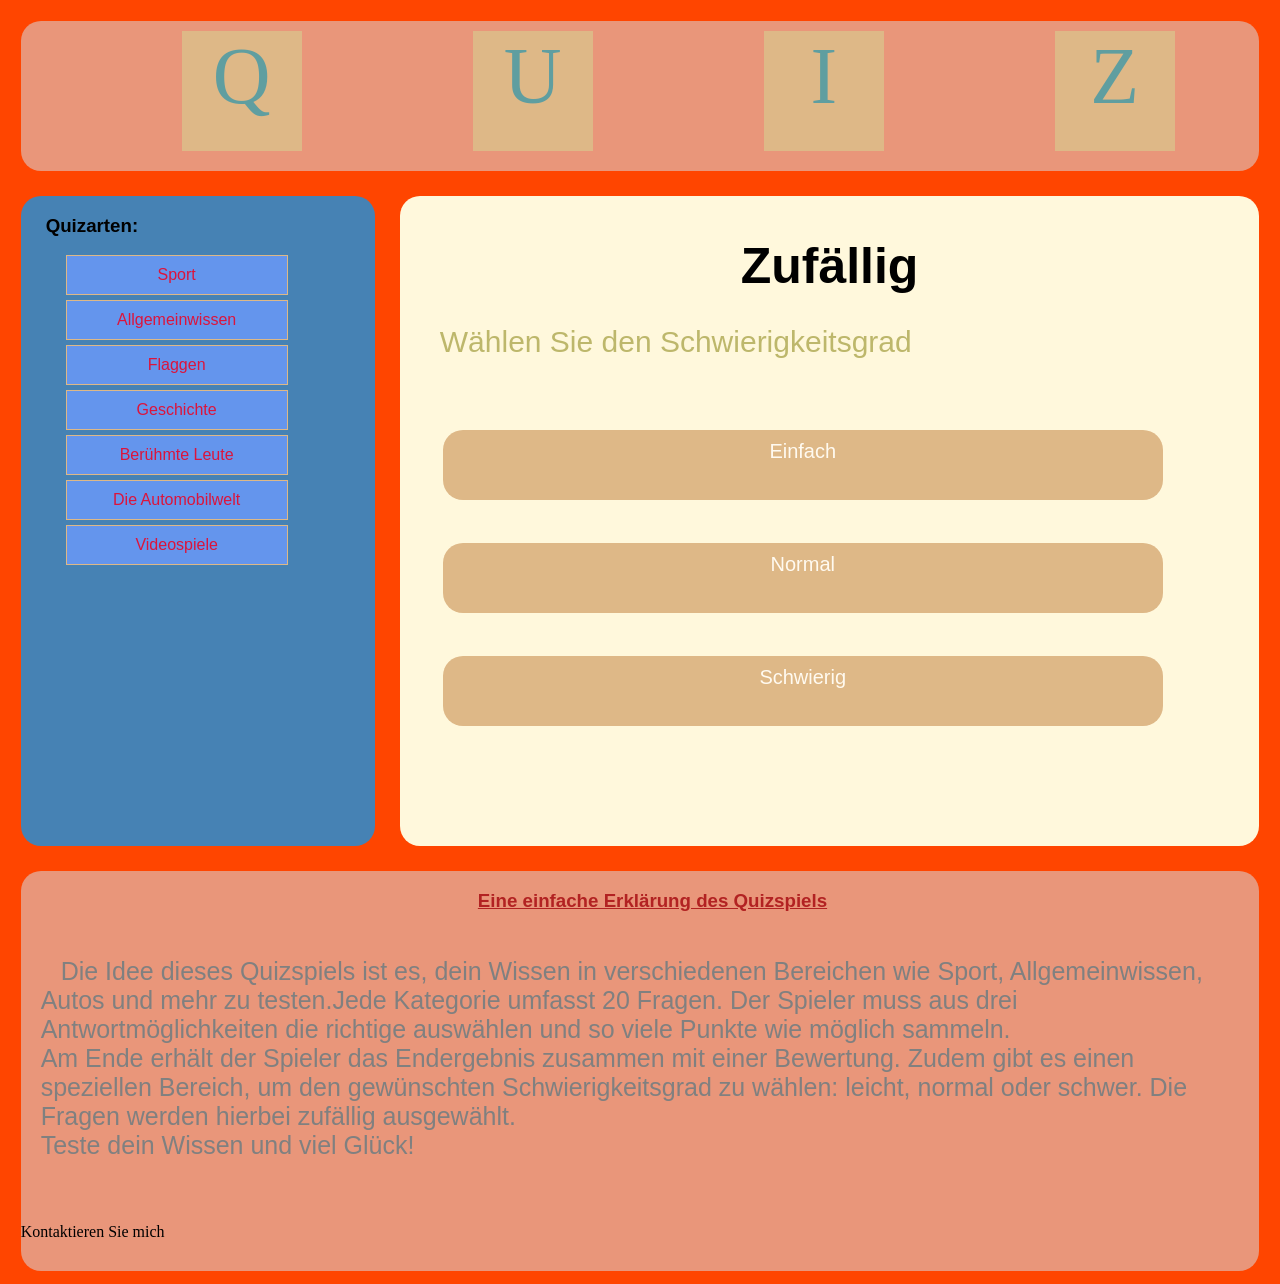
<file: index.html>
<!DOCTYPE html>
<html lang="en">
<head>
    <meta charset="UTF-8">
    <meta name="viewport" content="width=device-width, initial-scale=1.0">
    <title>Quiz</title>
    <script src="controle.js"></script>
    <link rel="stylesheet" href="style.css">
</head>
<body>
    <header><div class="pr">Q</div><div class="pr">U</div><div class="pr">I</div><div class="pr">Z</div></header>
    <nav>
        <h3>Quizarten:</h3>
        <ul>
            <li class="kk"><a href="sport.html">Sport</a></li>
            <li class="kk">Allgemeinwissen</li>
            <li class="kk">Flaggen</li>
            <li class="kk">Geschichte</li>
            <li class="kk">Berühmte Leute</li>
            <li class="kk">Die Automobilwelt</li>
            <li class="kk">Videospiele</li>
        </ul>
    </nav>
    <section>
        <h2>Zufällig</h2>
        <p id="Wäh">Wählen Sie den Schwierigkeitsgrad</p><br>
        <div class="Sch"> Einfach</div>
        <div class="Sch">Normal</div>
        <div class="Sch">Schwierig</div>
    </section>
    <footer>
        <h3 id="erkl">Eine einfache Erklärung des Quizspiels</h3>
        <p id="prekla">Die Idee dieses Quizspiels ist es, dein Wissen in verschiedenen Bereichen wie Sport, Allgemeinwissen, Autos und mehr zu testen.Jede Kategorie umfasst 20 Fragen.
            Der Spieler muss aus drei Antwortmöglichkeiten die richtige auswählen und so viele Punkte wie möglich sammeln.<br>Am Ende erhält der Spieler das Endergebnis zusammen mit einer Bewertung.
            Zudem gibt es einen speziellen Bereich, um den gewünschten Schwierigkeitsgrad zu wählen: leicht, normal oder schwer. Die Fragen werden hierbei zufällig ausgewählt.<br>
            Teste dein Wissen und viel Glück!</p><br>
            <div>Kontaktieren Sie mich</div>
    </footer>
</body>
</html>
</file>
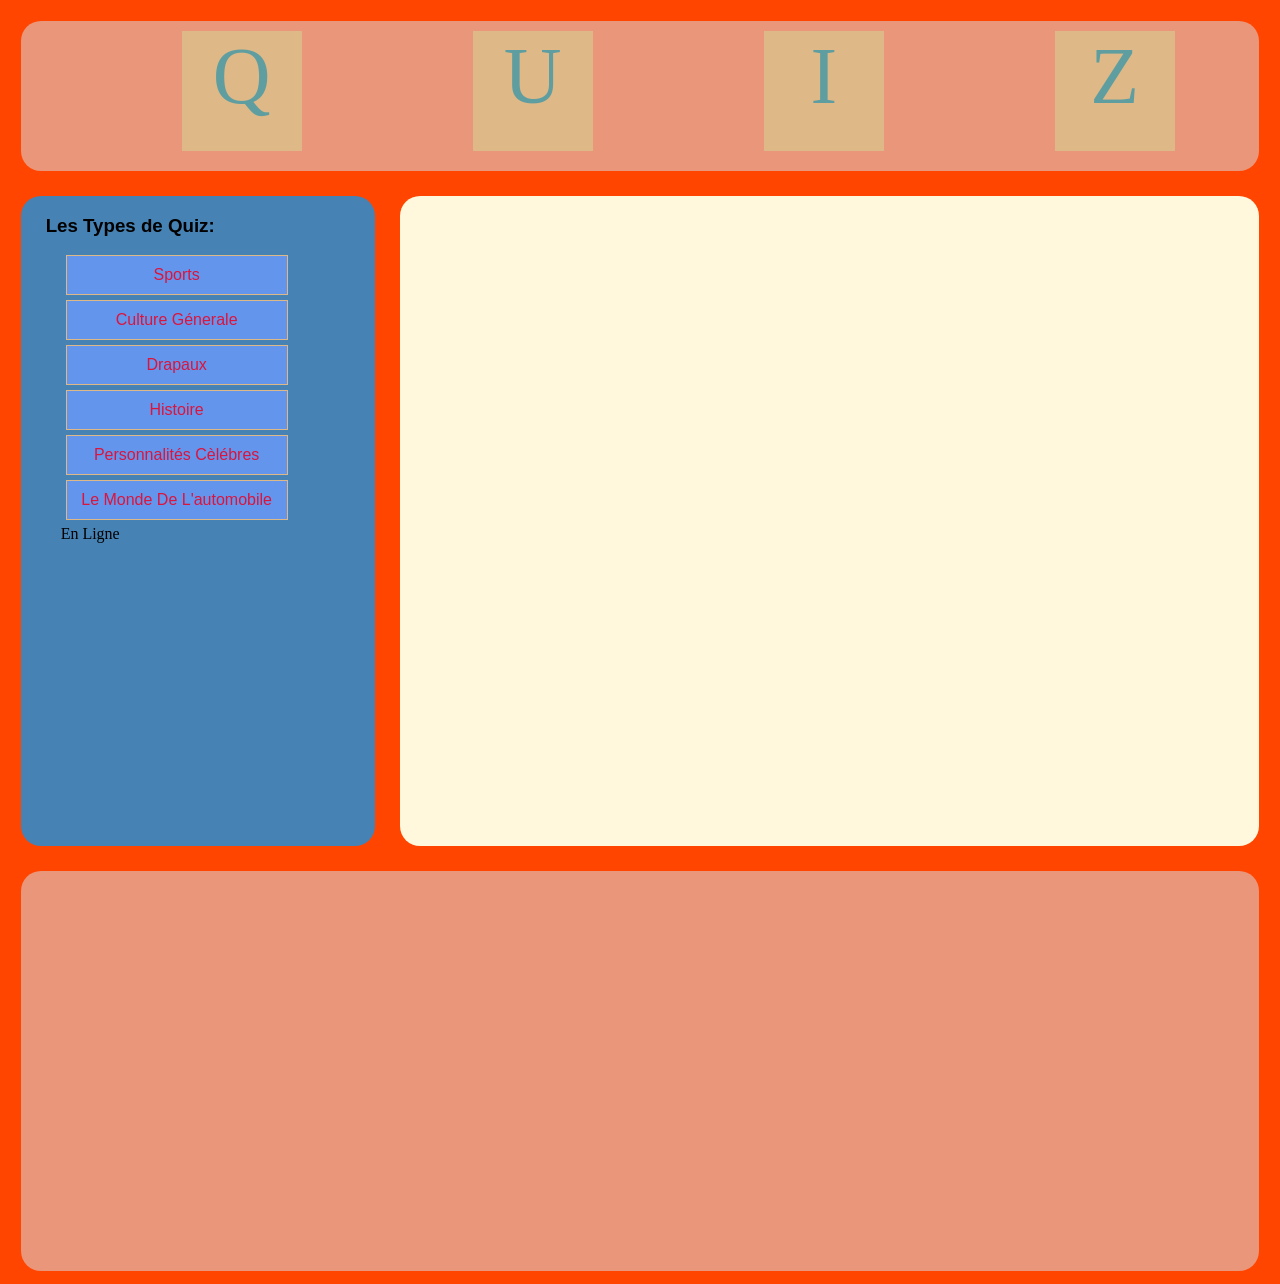
<file: Quiz.html>
<!DOCTYPE html>
<html lang="en">
<head>
    <meta charset="UTF-8">
    <meta name="viewport" content="width=device-width, initial-scale=1.0">
    <title>Quiz</title>
    <link rel="stylesheet" href="style.css">
</head>
<body>
    <header><div class="pr">Q</div><div class="pr">U</div><div class="pr">I</div><div class="pr">Z</div></header>
    <nav>
        <h3>Les Types de Quiz:</h3>
        <ul>
            <li class="kk">Sports</li>
            <li class="kk">Culture Génerale</li>
            <li class="kk">Drapaux</li>
            <li class="kk">Histoire</li>
            <li class="kk">Personnalités Cèlébres</li>
            <li class="kk">Le Monde De l'automobile</li>
            <li id="sp">En Ligne</li>
        </ul>
    </nav>
    <section>
        
    </section>
    <footer></footer>
</body>
</html>
</file>
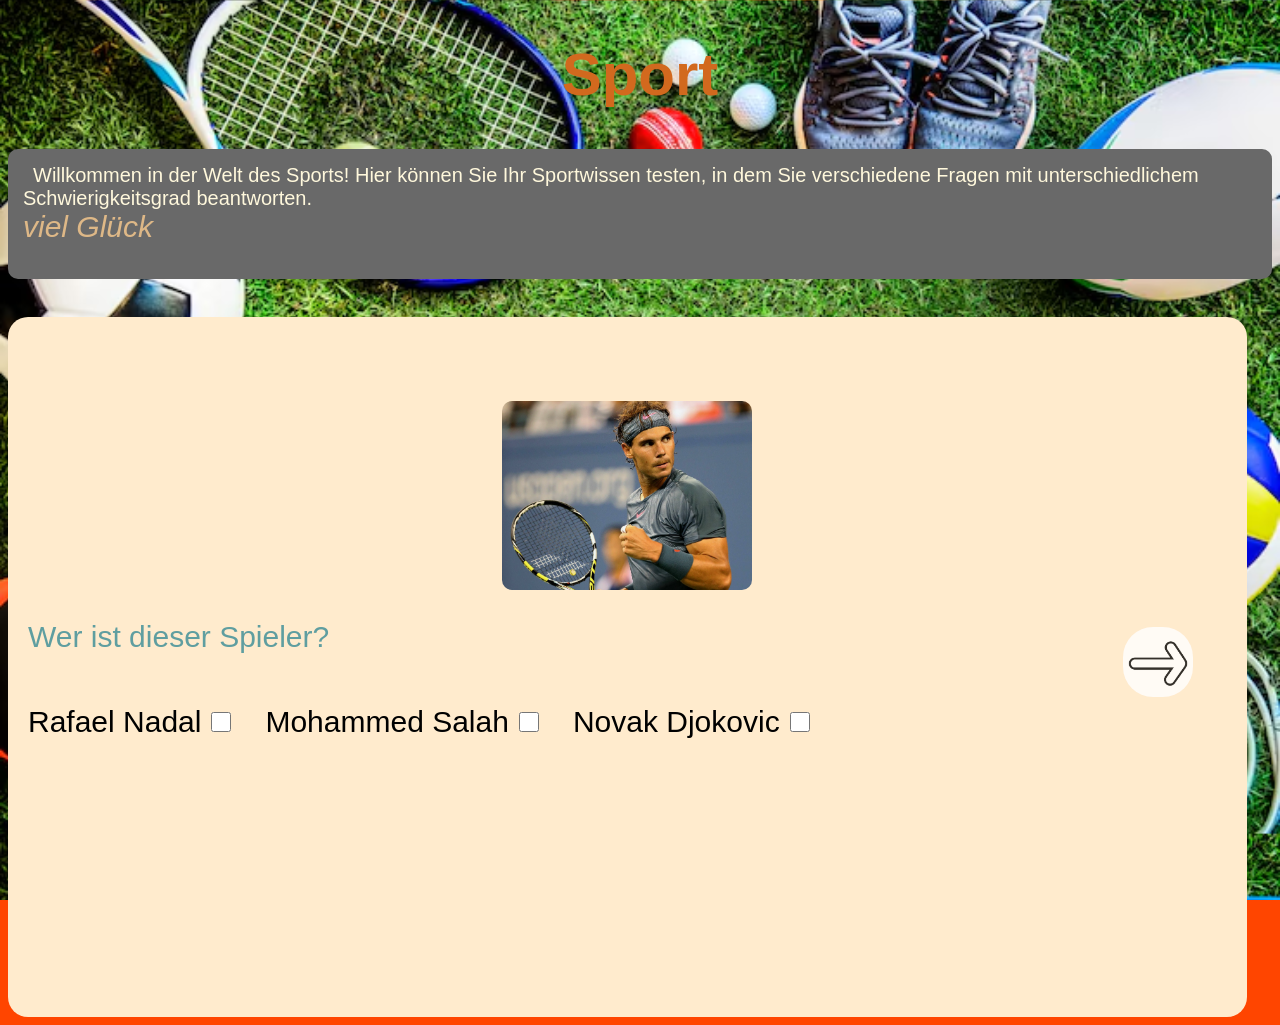
<file: sport.html>
<!DOCTYPE html>
<html lang="en">
<head>
    <link rel="stylesheet" href="style.css">
    <meta charset="UTF-8">
    <meta name="viewport" content="width=device-width, initial-scale=1.0">
    <title>Sport</title>
</head>
<body id="t1">
    <h1 id="spr">Sport</h1>
    <p id="prgsp"> Willkommen in der Welt des Sports! Hier können Sie Ihr Sportwissen testen, in dem Sie verschiedene Fragen mit unterschiedlichem Schwierigkeitsgrad beantworten.<br><i>viel Glück</i></p><br>
    <main>
        <img src="fl.jpg" id="fl">
        <img src="nadal.png" id="nadal">
        
        <p id="uu">Wer ist dieser Spieler?</p><br>
        <label id="op1">Rafael Nadal</label><input type="checkbox" id="rn" class="quiz-check">
        <label id="op2">Mohammed Salah</label><input type="checkbox" id="ms" class="quiz-check">
        <label id="op3">Novak Djokovic</label><input type="checkbox" id="djo" class="quiz-check">
        

        <script src="controle.js"></script>
    </main>
</body>
</html>
</file>
<file: style.css>
body{
    background-color: orangered;
    background-size: 100%;
    background-attachment: fixed;
}
h3{
    text-indent: 25px;
}
header{
    background-color: darksalmon;
    border-radius: 20px;
    float: left;
    margin: 1%;
    width:98%;
    height:150px;
}
nav{
    background-color: steelblue;
    border-radius: 20px;
    float: left;
    height:650px;
    width: 28%;
    margin: 1%;
}
section{
    background-color: cornsilk;
    border-radius: 20px;
    float: left;
    height:650px;
    width: 68%;
    margin: 1%;
}
h2{
    text-align: center;
    font-family:'Trebuchet MS', 'Lucida Sans Unicode', 'Lucida Grande', 'Lucida Sans', Arial, sans-serif;
    font-size: 50px;
    margin-bottom: 30px;
}
a{
    text-decoration: none;
    color: inherit;
}

.kk{
    background-color:cornflowerblue;
    border: 1px solid burlywood;
    margin: 5px;
    color:crimson;
    width:200px;
    padding: 10px;
    text-transform: capitalize;
    transition: 0.7s ease;
    text-align:center;
    font-family: 'Trebuchet MS', 'Lucida Sans Unicode', 'Lucida Grande', 'Lucida Sans', Arial, sans-serif;
}
.kk:hover{
    transform: scale(1.3);
}
h3{
    font-family:'Trebuchet MS', 'Lucida Sans Unicode', 'Lucida Grande', 'Lucida Sans', Arial, sans-serif;
}
ul{
    list-style-type: none;
}
.pr{
    display: inline-block;
    margin: 10px;
    margin-left: 13%;
    height:120px;
	width: 120px;
    background-color: burlywood;
    text-align: center;
    font-size: 80px;
    color: cadetblue;
    font-family: cursive;
   
}
#Wäh{
    font-size: 30px;
    text-indent: 40px;
    margin-bottom: 10px;
    color: darkkhaki;
    font-family: 'Trebuchet MS', 'Lucida Sans Unicode', 'Lucida Grande', 'Lucida Sans', Arial, sans-serif;
}
.Sch{
    text-align:center;
    margin: 5%;
    height:50px;
	width: 700px;
    padding:10px;
    background-color:burlywood;
    border-radius: 20px;
    font-family: 'Trebuchet MS', 'Lucida Sans Unicode', 'Lucida Grande', 'Lucida Sans', Arial, sans-serif;
    font-size: 20px;
    color: floralwhite;
    transition: 0.7s ease;
}
.Sch:hover{
    transform: scale(1.1);
}
#spr{
    text-align: center;
    font-family:'Trebuchet MS', 'Lucida Sans Unicode', 'Lucida Grande', 'Lucida Sans', Arial, sans-serif;
    font-size: 60px;
    color:chocolate;
}
#prgsp{
    background-color: dimgray;
    font-family:'Trebuchet MS', 'Lucida Sans Unicode', 'Lucida Grande', 'Lucida Sans', Arial, sans-serif;
    height: 100px;
    font-size: 20px;
    text-indent: 10px;
    border-radius: 10px;
    color: cornsilk;
    padding: 15px;
}
i{
    color: burlywood;
    margin-bottom: 10px;
    font-size: 30px;
    text-indent: 20px;
    font-family:'Trebuchet MS', 'Lucida Sans Unicode', 'Lucida Grande', 'Lucida Sans', Arial, sans-serif;
}
main{
    background-color: blanchedalmond;
    width: 98%;
    height: 700px;
    border-radius: 20px;
}
#t1{
    background-image: url(sport.avif);
}
#fl{
    height: 70px;
    width: 70px;
    border-radius: 30px;
    margin-left:90%;
    margin-top: 25%;
    transition: 0.7s ease;
    opacity: 0.8;
}
#fl:hover{
    transform: scale(1.5);
}
#nadal{
    display: block;
    margin:-30px auto 20px auto;
    margin-top: -300px;
    width: 250px;
    border-radius: 10px;

}
input[type="checkbox"]{
    margin: 10px;
    width: 20px;
    height: 20px;
}
#uu{
    text-indent: 20px;
    font-family: 'Trebuchet MS', 'Lucida Sans Unicode', 'Lucida Grande', 'Lucida Sans', Arial, sans-serif;
    font-size: 30px;
    color: cadetblue;
}
label{
    margin-left: 20px;
    font-family: 'Trebuchet MS', 'Lucida Sans Unicode', 'Lucida Grande', 'Lucida Sans', Arial, sans-serif;
    font-size: 30px;
}
#erkl{
    text-align: center;
    color: firebrick;
    font-family: 'Trebuchet MS', 'Lucida Sans Unicode', 'Lucida Grande', 'Lucida Sans', Arial, sans-serif;
    text-decoration:underline;
}
footer{
    background-color: darksalmon;
    height: 400px;
    width:98%;
    float: left;
    margin: 1%;
    border-radius: 20px;
}
#prekla{
    font-family: 'Trebuchet MS', 'Lucida Sans Unicode', 'Lucida Grande', 'Lucida Sans', Arial, sans-serif;
    color:gray;
    font-size: 25px;
    text-indent: 20px;
    padding: 20px;
}
</file>
